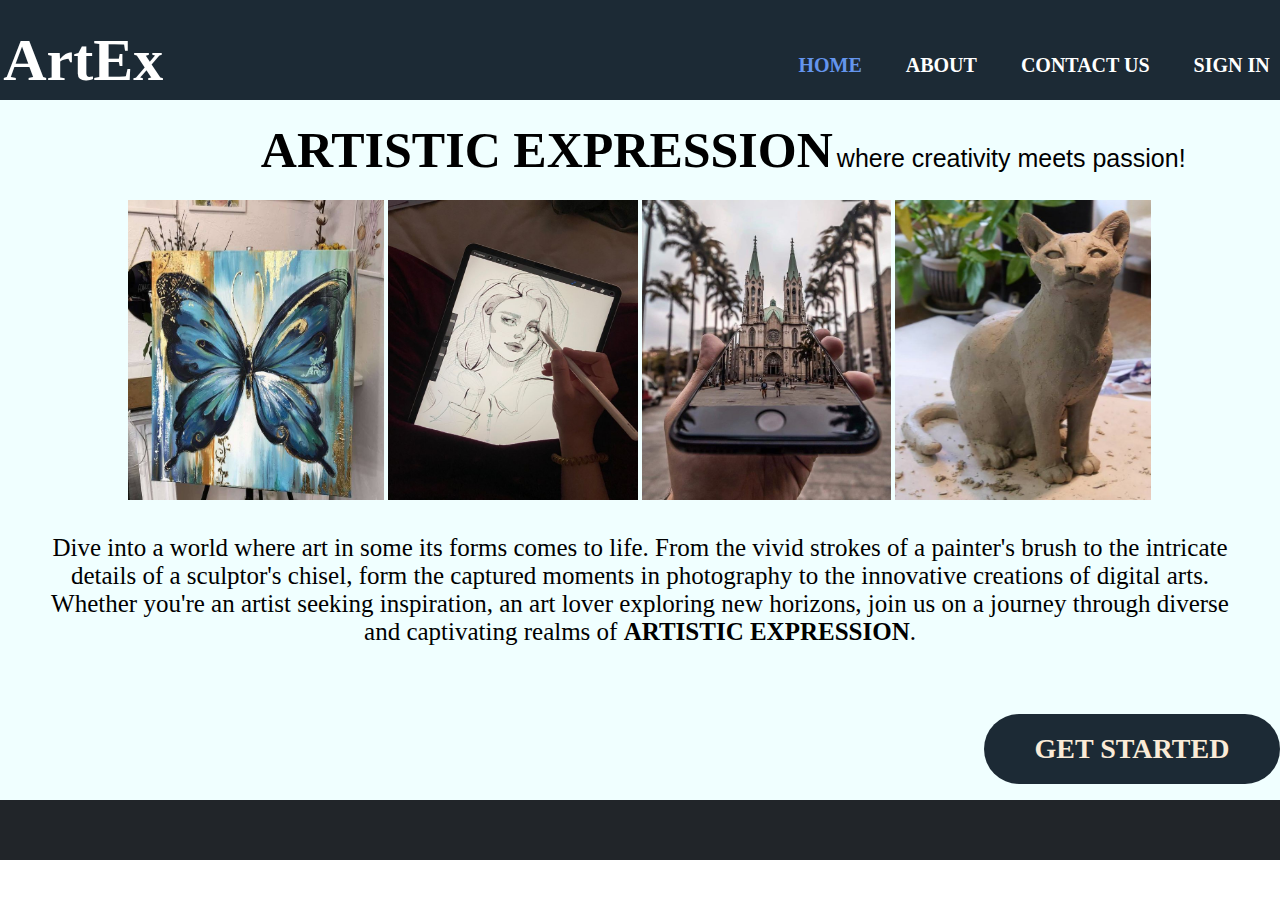
<file: index.html>
<!DOCTYPE html>
<html lang="en">
<head>
    <meta charset="UTF-8">
    <meta name="viewport" content="width=device-width, initial-scale=1.0">
    <title>ArtEx|Discover the Artisan's Playground</title>
    <link rel="stylesheet" href="index.css">
</head>
<body>
    <div class="page" style="margin: 0px;">
        <div class="header"> <!--header-->
            <div class="title"><b>ArtEx</b></div>
            <div class="navigation">               
                <nav>
                   <a href="#" class="home"><b>HOME</b></a>
                   <a href="about.html" class="about"><b>ABOUT</b></a>
                   <a href="contact_us.html" class="contact"><b>CONTACT US</b></a>
                   <a href="Sign_up.html" class="signup"><b>SIGN IN</b></a>                 
              </nav>            
            </div >
        </div><!--end of header-->
        <div class="body">
            <div class="intro">
                <text class="uppercase"><b>artistic expression</b></text>
                <text class="lowercase">where Creativity meets Passion!</text>
            </div>
            <div class="col1"></div>
            <img class="col2" src="painting.jpg" alt="image">
            <img class="col3" src="digital_art.jpg" alt="image">
            <img class="col4" src="photography.jpg" alt="image">
            <img class="col5" src="sculpture.jpg" alt="image">
            <div class="col6"></div>
            <div class="definition">
                Dive into a world where art in some its forms comes to life. From the vivid strokes of a painter's brush to the intricate details of a sculptor's chisel, form the captured moments in photography to the innovative creations of digital arts. Whether you're an artist seeking inspiration, an art lover exploring new horizons, join us on a journey through diverse and captivating realms of <b>ARTISTIC EXPRESSION</b>.
            </div>
            <div class="log-in container">
                <div class="login-link"><a href="getstarted.html" class="getstarted"><b>GET STARTED</b></a></div>
            </div> 
        </div><!--end of body-->
        <div class="footer">
            <!-- <div class="contactus"><a href="#" class="contact">CONTACT US</a></div> -->
        </div>
    </div><!--end of page-->
    
</body>
</html>
</file>
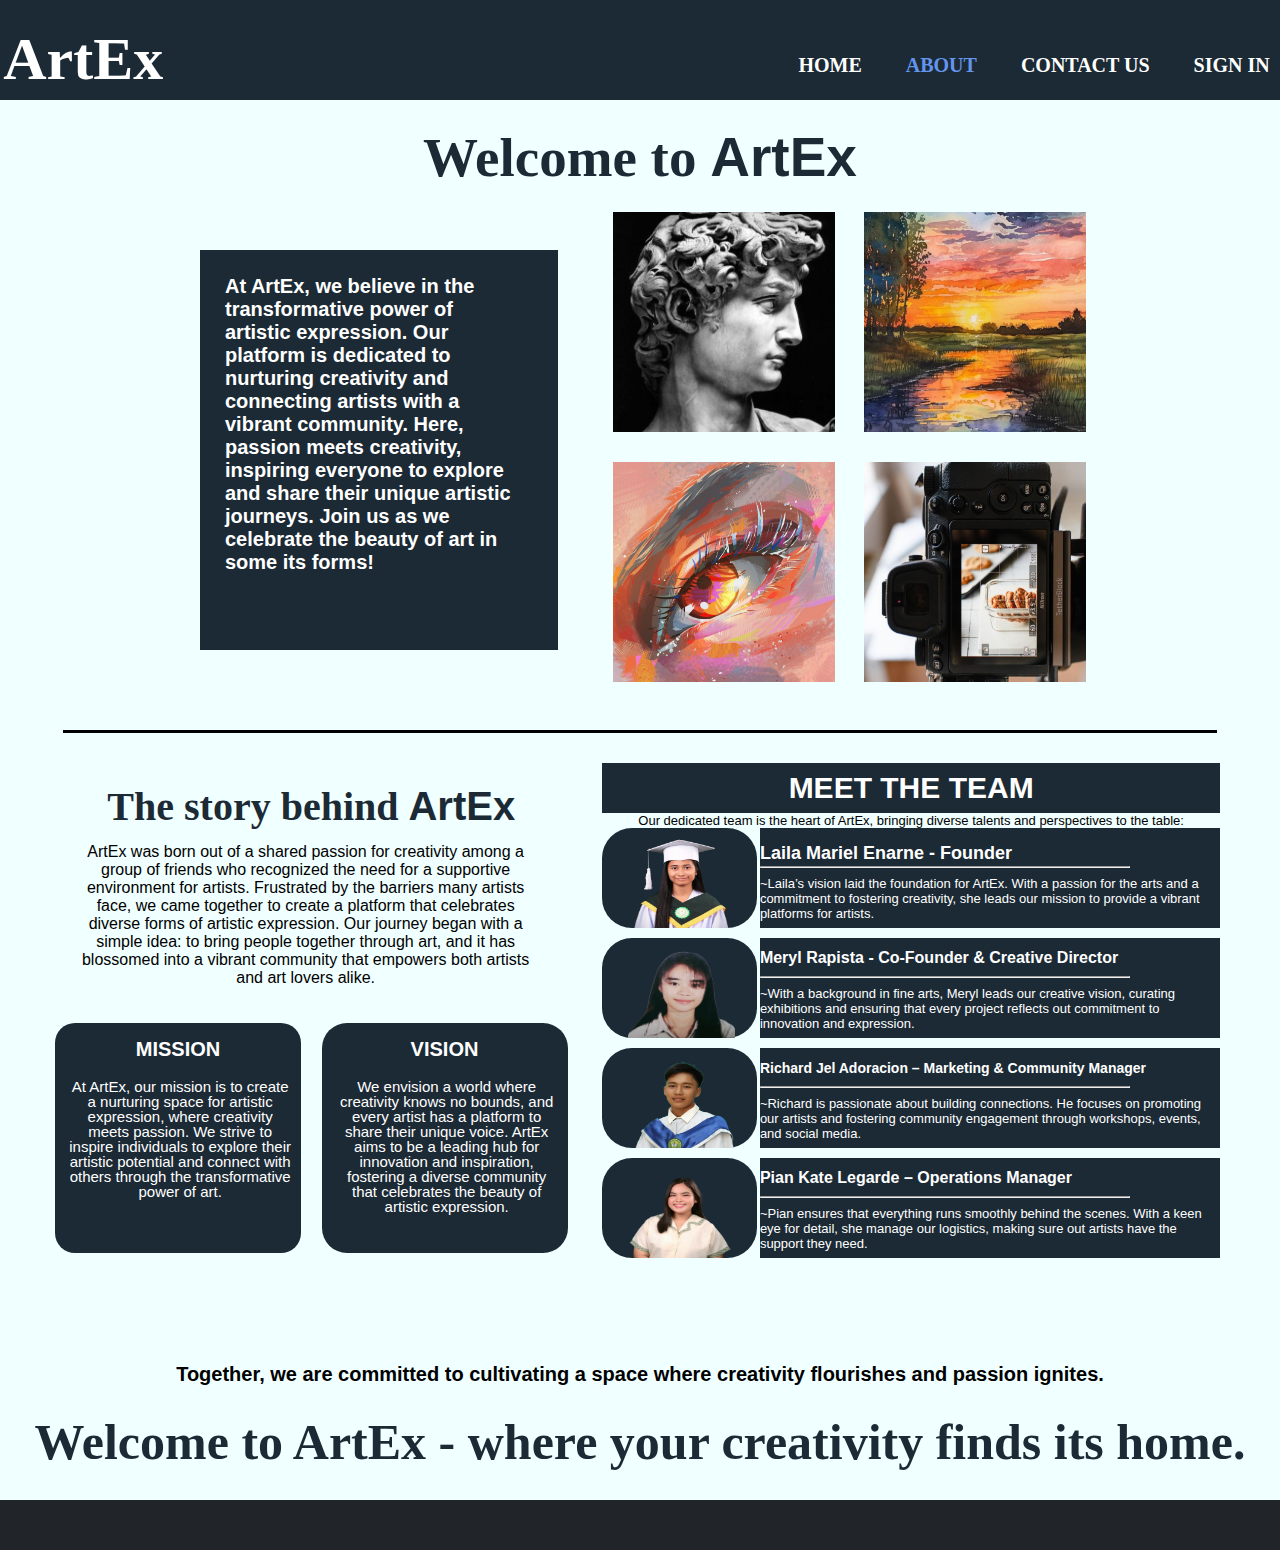
<file: about.html>
<!DOCTYPE html>
<html lang="en">
<head>
    <meta charset="UTF-8">
    <meta name="viewport" content="width=device-width, initial-scale=1.0">
    <title>ArtEx|Uncovering our DNA</title>
    <link rel="stylesheet" href="about.css">
</head>
<body>
    <div class="page">
        <div class="header">
            <div class="title"><b>ArtEx</b></div>
            <div class="navigation">               
                <nav>
                   <a href="index.html" class="home"><b>HOME</b></a>
                   <a href="#" class="about"><b>ABOUT</b></a>
                   <a href="contact_us.html" class="contact"><b>CONTACT US</b></a>
                   <a href="Sign_up.html" class="signup"><b>SIGN IN</b></a>                 
              </nav>           
            </div >
        </div><!--end of header-->
        <div class="body">
            <div class="space">Welcome to <text>ArtEx</text></div>
            <div class="container1">
                <div class="left">
                    <div class="text1">At ArtEx, we believe in the transformative power of artistic expression.
                        Our platform is dedicated to nurturing creativity and connecting artists with a vibrant community.
                        Here, passion meets creativity, inspiring everyone to explore and share their unique artistic journeys.
                        Join us as we celebrate the beauty of art in some its forms!
                    </div>
                </div><!--end of left-->
                <div class="right">
                    <div class="top">
                        <div class="lefty">
                            <img src="5.jpg" alt="image" class="one">
                        </div><!--end of lefty-->
                        <div class="righty">
                            <img src="1.jpg" alt="image" class="two">
                        </div><!--end of righty-->
                    </div><!--end of top-->
                    <div class="bottom">
                        <div class="leftyy">
                            <img src="4.jpg" alt="image" class="three">
                        </div><!--end of leftyy-->
                        <div class="rightyy">
                            <img src="3.jpg" alt="image" class="four">
                        </div><!--end of rightyy-->
                    </div><!--end of bottom-->
                </div><!--end of right-->
            </div><!--end of container1-->
            <hr width="90%" size="3" color="black">
            <div class="container2">
                <div class="leftyyy">
                    <div class="spacee">The story behind <text>ArtEx</text></div>
                    <div class="topp">
                        <div class="story"> ArtEx was born out of a shared passion for creativity among a group of friends
                         who recognized the need for a supportive environment for artists. Frustrated by the barriers 
                         many artists face, we came together to create a platform that celebrates diverse forms of 
                         artistic expression. Our journey began with a simple idea: to bring people together through art,
                        and it has blossomed into a vibrant community that empowers both artists and art lovers alike.
                        </div><!--end of story-->
                    </div><!--end of topp-->
                    <div class="bottomm">
                        <div class="leftyyyy-mis">
                            <div class="mission">mission</div>
                            <br>
                            <div class="ourmission">At ArtEx, our mission is to create a nurturing space for artistic 
                                expression, where creativity meets passion. We strive to inspire individuals to explore
                                 their artistic potential and connect with others through the transformative power of art.
                            </div>
                        </div><!--end of leftyyyy-->
                        <div class="rightyyyy-vis">
                            <div class="vision">vision</div>
                            <br>
                            <div class="ourvision">We envision a world where creativity knows no bounds, and every artist 
                                has a platform to share their unique voice. ArtEx aims to be a leading hub for innovation 
                                and inspiration, fostering a diverse community that celebrates the beauty of artistic 
                                expression.
                            </div>
                        </div><!--end of rightyyyy-vis-->
                    </div><!--end of bottom-->
                </div><!--end of leftyyy-->
                <div class="rightyyy">
                    <div class="space-meet">MEET THE TEAM</div>
                    <div class="space-int">Our dedicated team is the heart of ArtEx, bringing diverse talents and
                         perspectives to the table:
                    </div>
                    <div class="lai">
                        <div class="lai-left">
                            <img src="lai.png" alt="image" class="lai-pic">
                        </div>
                        <div class="lai-right">
                            <div class="lai-top">Laila Mariel Enarne - Founder</div>
                            <hr width="80%" style="float: left;"><br>
                            <div class="lai-bottom">~Laila’s vision laid the foundation for ArtEx. With a passion for 
                                the arts and a commitment to fostering creativity, she leads our mission to provide a 
                                vibrant platforms for artists.
                            </div>
                            
                        </div><!--end of lai-right-->
                    </div><!--end of lai-->
                    <div class="em">
                        <div class="em-left">
                            <img src="em.png" alt="image" class=em-pic>
                        </div>
                        <div class="em-right">
                            <div class="em-top">Meryl Rapista - Co-Founder & Creative Director </div>
                            <hr width="80%" style="float: left;"><br>
                            <div class="em-bottom">~With a background in fine arts, Meryl leads our creative vision,
                                 curating exhibitions and ensuring that every project reflects out commitment to
                                  innovation and expression.
                            </div>
                            
                        </div><!--end of em-right-->
                    </div><!--end of em-->
                    <div class="chard">
                        <div class="chard-left">
                            <img src="chard.png" alt="image" class="chard-pic">  
                        </div>
                        <div class="chard-right">
                            <div class="chard-top">Richard Jel Adoracion – Marketing & Community Manager  </div>
                            <hr width="80%" style="float: left;"><br>
                            <div class="chard-bottom">~Richard is passionate about building connections. He focuses
                                 on promoting our artists and fostering community engagement through workshops, events,
                                  and social media.                            
                                </div>
                                
                        </div><!--end of chard-right-->
                    </div><!--end of chard-->
                    <div class="pyan">
                        <div class="pyan-left">
                            <img src="pyan.png" alt="image" class="pyan-pic">  
                        </div>
                        <div class="pyan-right">
                            <div class="pyan-top">Pian Kate Legarde – Operations Manager </div>
                            <hr width="80%" style="float: left;"><br>
                            <div class="pyan-bottom">
                                ~Pian ensures that everything runs smoothly behind the scenes. With a keen eye for detail,
                                 she manage our logistics, making sure out artists have the support they need.
                            </div>
                            
                        </div><!--end of pyan-right-->
                    </div><!--emd of pyan-->
                </div><!--end of rightyyy-->
            </div><!--container2-->
            <div class="outro">Together, we are committed to cultivating a space where creativity flourishes and passion
                 ignites.
            </div>
            <div class="outro2">Welcome to ArtEx - where your creativity finds its home.</div>
        </div><!--end of body-->
        <div class="footer"></div><!--end of footer-->
    </div><!--end of page-->
</body>
</html>
</file>
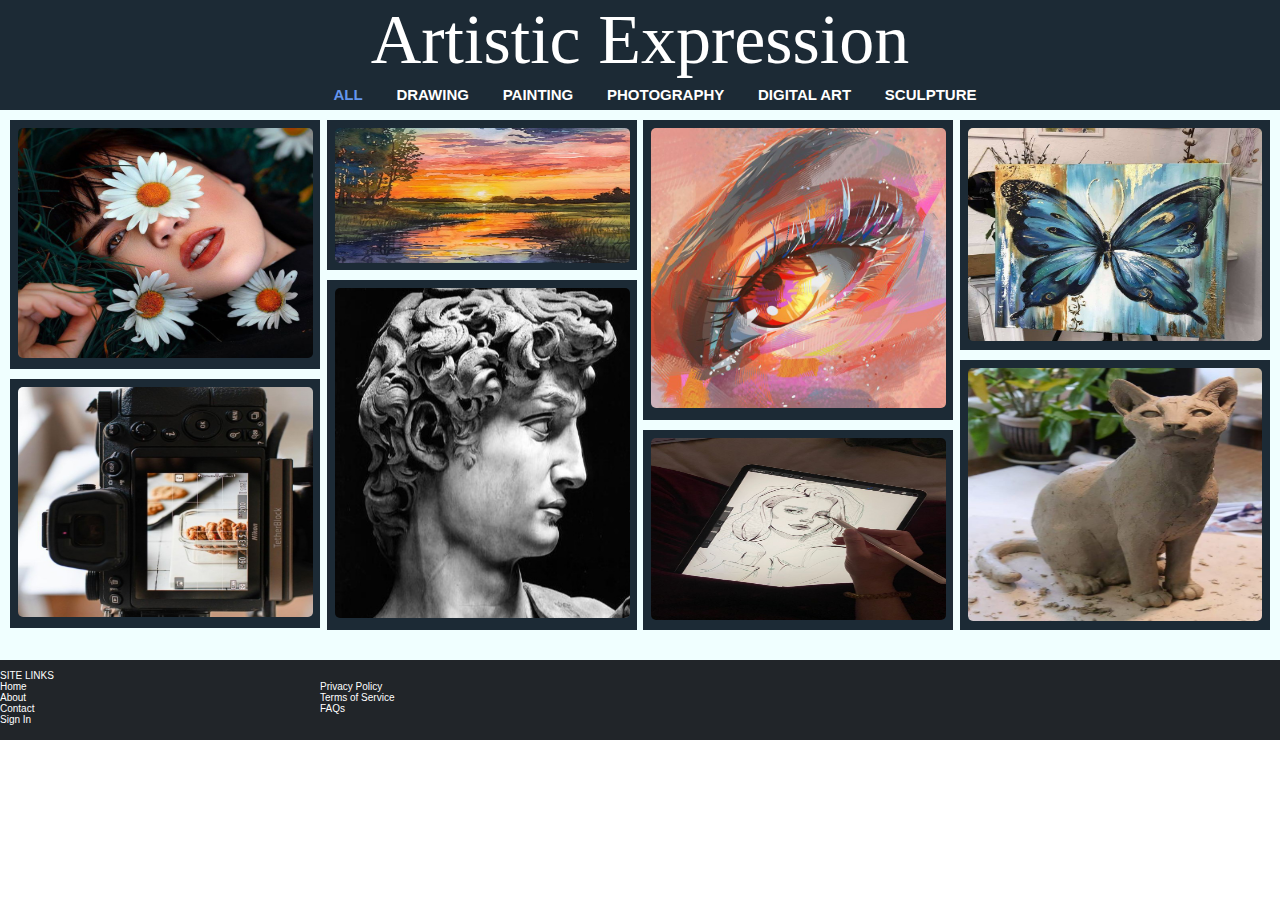
<file: getstarted.html>
<!DOCTYPE html>
<html lang="en">
<head>
    <meta charset="UTF-8">
    <meta name="viewport" content="width=device-width, initial-scale=1.0">
    <title>ArtEx|Explore, Create, Inspire, and Unleash your creativity</title>
    <link rel="stylesheet" href="getstarted.css">
</head>
<body>
    <div class="header">Artistic Expression
        <!-- <a href="index.html"><button class="home">HOME</button></a>
        <a href="Sign_up.html"><button class="signin">SIGN IN</button></a> -->

    </div>
    <!-- <div class="header2">Art Forms</div> -->
    <div class="nav">
        <a href="#" class="all">ALL</a>
        <a href="#" class="draw">DRAWING</a>
        <a href="#" class="paint">PAINTING</a>
        <a href="#" class="photo">PHOTOGRAPHY</a>
        <a href="#" class="digi">DIGITAL ART</a>
        <a href="#" class="sculp">SCULPTURE</a>
    </div><!--nav-->
    <div class="body">
        <div class="containerleft">
            <div class="left-left">
                <div class="ll-top">
                    <img src="2.jpg" alt="image" class="a">
                </div>
                <div class="ll-bottom">
                    <img src="3.jpg" alt="image" class="b">
                </div>
            </div><!--left-left-->
            <div class="left-right">
                <div class="lr-top">
                    <img src="1.jpg" alt="image" class="c">
                </div>
                <div class="lr-bottom">
                    <img src="5.jpg" alt="image" class="d">
                </div>
            </div><!--left-right-->
        </div><!--container left-->
        <div class="containerright">
            <div class="right-left">
                <div class="rl-top">
                    <img src="4.jpg" alt="image" class="e">
                </div>
                <div class="rl-bottom">
                    <img src="digital_art.jpg" alt="image" class="f">
                </div>
            </div><!--right-left-->
            <div class="right-right">
                <div class="rr-top">
                    <img src="painting.jpg" alt="image" class="h">
                </div>
                <div class="rr-bottom">
                    <img src="sculpture.jpg" alt="image" class="i">
                </div>
            </div><!--right-right-->
        </div><!--container right-->
    </div><!--body-->
    <div class="footer">
        <div class="foot-left">
            <div class="fl-left">
                SITE LINKS <br> 
                <a href="index.html" style="text-decoration: none; color: white;">Home</a> <br>
                <a href="about.html" style="text-decoration: none; color: white;">About</a> <br>
                <a href="contact_us.html" style="text-decoration: none; color: white;">Contact</a> <br>
                <a href="Sign_up.html" style="text-decoration: none; color: white;">Sign In</a>
            </div>
            <div class="fl-right">
                <br>
                Privacy Policy <br>
                Terms of Service <br>
                FAQs
            </div>
        </div>
        <!-- <div class="foot-right">
            <div class="fr-left">
                Terms and Service
            </div>
            <div class="fr-right">
               FAQs
            </div>
        </div> -->
    </div><!--footer-->
</body>
</html>
</file>
<file: index.css>
body{
    margin: 0px;
}
.page{
    width:100%;
    margin: 0%;
}

.header{
    width: 100%;
    height: 100px;
    background-color: rgb(28, 42, 53);
    margin: 0px;
}

.title{
    width: 13%;
    color: white;
    font-size: 60px;
    float: left;
    line-height: 120px;
    text-align: center;
    font-style: arial;
}

.navigation{
    width: 47%;
    height: 60px;
    /* background-color: pink; */
    float: right;
    text-decoration: none;
    line-height: 130px;
}

.home{
    text-decoration: none;
    color: cornflowerblue;
    font-size: 20px;
    padding-right: 40px;
    padding-left: 120px;
}

.about{
    text-decoration: none;
    color: white;
    font-size: 20px;  
    padding-right: 40px;
}

.contact{
    text-decoration: none;
    color: white;
    font-size: 20px;
    padding-right: 40px;
}

.signup{
    text-decoration: none;
    color: white;
    font-size: 20px;
    line-height: 100px;
}

.body{
    width: 100%;
    height: 700px;
    background-color: azure;
}

.intro{
    width: 100%;
    height: 100px; 
    color: black;
    text-align: center;  
    line-height: 100px;
    
}
.uppercase{
    font-family: freestyle script;
    text-transform: uppercase;
    font-size: 50px;
    
}

.lowercase{
    font-family: Arial, Helvetica, sans-serif;
    text-transform: lowercase;
    font-size: 25px;
}

.col1{
    height: 300px;
    width: 10%;
    float: right;
}

.col2{
    height: 300px;
    width: 20%;
}

.col3{
    height: 300px;
    width: 19.5%;
}

.col4{
    height: 300px;
    width: 19.5%;
}

.col5{
    height: 300px;
    width: 20%;
}

.col6{
    height: 300px;
    width: 10%;
    float: left;
}

.definition{
    height: 180px;
    /* width: 100%; */
    text-align: center;
    color:black;
    padding-left: 50px;
    padding-right: 50px;
    padding-top: 30px;
    font-size: 25px;
    font-family: tahoma;
}

.login-container{
    margin-right: 15px;
}

.login-link{
    height: 50px;
    width: 20%;
    float: right;
    /* display: block; */
    padding: 10px 20px;
    border: 0px;
    border-radius: 35px;
    background-color: rgb(28, 42, 53);
    text-align: center;
    line-height: 50px;
    /* color: antiquewhite;
    text-decoration: none;
    font-size: 40px; */
    /* transition: background-color 0.3s, border-color 0.3s; */
}

.getstarted{
    color: antiquewhite;
    text-decoration: none;
    font-size: 28px;   
}

.footer{
    height: 60px;
    background-color: rgb(33, 37, 41);
}

/* .contact{
    color: white;
    text-decoration: none;
} */

@media screen and (max-width: 800px) {
    .page{
        width: 100%;
    }

    .header{
        width: 100%;
        height: 70px;
        background-color: rgb(28, 42, 53);
        margin: 0px;
    }
    

    .title{
        width: 10%;
        color: white;
        font-size: 35px;
        float: left;
        line-height: 50px;
        text-align: center;
        /* font-family: 'Segoe UI', Tahoma, Geneva, Verdana, sans-serif; */
        padding-left: 12px;
    }
    
    .navigation{
        width: 60%;
        height: 60px;
        /* background-color: pink; */
        float: right;
        text-decoration: none;
        line-height: 100px;
        /* font-family: tahoma; */
    }
    
    .home{
        text-decoration: none;
        color: cornflowerblue;
        font-size: 12px;
        padding-right: 15px;
        padding-left: 0px;
    }
    
    .about{
        text-decoration: none;
        color: white;
        font-size: 12px;  
        padding-right: 15px;
    }
    
    .contact{
        text-decoration: none;
        color: white;
        font-size: 12px;
        padding-right: 15px;
    }
    
    .signup{
        text-decoration: none;
        color: white;
        font-size: 12px;
        line-height: 100px;
    }

    .body{
        width: 100%;
        height: 400px;
        background-color: azure;
    }
    
    .intro{
        width: 100%;
        height: 70px; 
        color: black;
        text-align: center;  
        line-height: 60px;
        /* background-color: #cde5f3; */
        
    }
    .uppercase{
        font-family: freestyle script;
        text-transform: uppercase;
        font-size: 25px;
        
    }
    
    .lowercase{
        font-family: tahoma;
        text-transform: lowercase;
        font-size: 15px;
    }

    .col1{
        height: 10px;
        width: 8%;
        float: right;
    }
    
    .col2{
        height: 100px;
        width: 20%;
    }
    
    .col3{
        height: 100px;
        width: 20%;
    }

    .col4{
        height: 100px;
        width: 20%;
    }
    
    .col5{
        height: 100px;
        width: 20%;
    }
    
    .col6{
        height: 100px;
        width: 8%;
        float: left;
    }

    .definition{
        height: 155px;
        text-align: center;
        color:black;
        padding-left: 50px;
        padding-right: 50px;
        padding-top: 10px;
        font-size: 15px;
        font-family: Verdana, Geneva, Tahoma, sans-serif;
    }

    .login-container{
        margin-right: 50px;
    }
    
    .login-link{
        height: 20px;
        width: 25%;
        float: right;
        /* display: block; */
        padding: 10px 20px;
        border: 0px;
        border-radius: 35px;
        background-color: rgb(28, 42, 53);
        text-align: center;
        line-height: 20px;
        /* color: antiquewhite;
        text-decoration: none;
        font-size: 40px; */
        /* transition: background-color 0.3s, border-color 0.3s; */
    }
    
    .getstarted{
        color: white;
        text-decoration: none;
        font-size: 17px;
        font-family: tahoma;
        font-weight: bold;
    }

    .footer{
        height: 40px;
        background-color: rgb(33, 37, 41);
    }
    
    
    
}
</file>
<file: about.css>
body{
    margin: 0px;
}

.page{
    width: 100%;
}

.header{
    width: 100%;
    height: 100px;
    background-color: rgb(28, 42, 53);
    margin: 0px;
}

.title{
    width: 13%;
    color: white;
    font-size: 60px;
    float: left;
    /* line-height: 80px; */
    text-align: center;
    font-style: arial;
    padding-top: 25px;
}

.navigation{
    width: 47%;
    height: 60px;
    float: right;
    text-decoration: none;
    line-height: 130px;
}

.home{
    text-decoration: none;
    color: white;
    font-size: 20px;
    padding-right: 40px;
    padding-left: 120px;
}

.about{
    text-decoration: none;
    color: cornflowerblue;
    font-size: 20px;  
    padding-right: 40px;
}

.contact{
    text-decoration: none;
    color: white;
    font-size: 20px;
    padding-right: 40px;
}

.signup{
    text-decoration: none;
    color: white;
    font-size: 20px;
    line-height: 100px;
}

.body{
    height: 1400px;
    background-color: azure;
}
.space{
    height: 100px;
    background-color: azure;
    color: rgb(28, 42, 53);
    text-align: center;
    font-family: freestyle script;
    font-weight: bold;
    font-size: 55px;
    text-align: center;
    line-height: 115px;
}

text{
    font-family: Verdana, Geneva, Tahoma, sans-serif;
    font-weight: bold;
}

.container1{
    width: 70%;
    height: 500px;
    background-color: azure;
    margin-left: 200px;
    margin-bottom: 30px;
}

.left{
    width: 40%;
    height: 400px;
    background-color: rgb(28, 42, 53);
    float: left;
    margin-top: 50px;
}

.text1{
    width: 80%;
    height: 400px;
    padding-top: 25px;
    padding-left: 25px;
    font-family: Verdana, Geneva, Tahoma, sans-serif;
    font-weight: bold;
    color: white;
    font-size: 20px;
}
.right{
    width: 55%;
    height: 500px;
    float: right;
    background-color: azure;
}

.top{
    width: 100%;
    height: 250px;
    background-color: azure;
}

.lefty, .leftyy{
    width: 50%;
    height: 250px;
    background-color: azure;
    float: left;
}

.one, .three{
    width: 90%;
    height: 220px;
    margin-left: 10px;
    float: left;
    margin-top: 12px;
}

.two, .four{
    width: 90%;
    height: 220px;
    margin-right: 10px;
    float: right;
    margin-top: 12px;
}

.righty, .rightyy{
    width: 50%;
    height: 250px;
    background-color: azure;
    float: right;
}

.bottom{
    width: 100%;
    height: 250px;
    background-color: azure;
}

.container2{
    height: 600px;
    width: 91%;
    background-color: azure;
    margin-top: 30px;
    margin-left: 55px;
}

.leftyyy{
    width: 44%;
    height: 480px;
    background-color: azure;
    float: left;
    margin-top: 20px;
}

.spacee{
    width: 100%;
    height: 60px;
    background-color: azure;
    font-family: freestyle script;
    text-align: center;
    font-size: 40px;
    font-weight: bold;
    color: rgb(28, 42, 53);
}

.topp{
    width: 100%;
    height: 180px;
    background-color: azure;
}

.story{
    width: 90%;
    font-family: Verdana, Geneva, Tahoma, sans-serif;
    text-align: center;
    padding-left: 20px;
}

.bottomm{
    width: 100%;
    height: 250px;
    background-color: azure;
}

.leftyyyy-mis{
    height: 230px;
    width: 48%;
    float: left;
    background-color: rgb(28, 42, 53);
    border-radius: 20px;
}

.rightyyyy-vis{
    height: 230px;
    width: 48%;
    float: right;
    background-color: rgb(28, 42, 53);
    border-radius: 25px;
}

.mission, .vision{
    font-family: Verdana, Geneva, Tahoma, sans-serif;
    text-transform: uppercase;
    text-align: center;
    font-weight: bold;
    font-size: 20px;
    padding-top: 15px;
    color: white;
}

.ourmission, .ourvision{
    width: 92%;
    font-family: Verdana, Geneva, Tahoma, sans-serif;
    font-size: 15px;
    line-height: 15px;
    text-align: center;
    padding-left: 12px;
    color: white;
}

.rightyyy{
    width: 53%;
    height: 550px;
    background-color: azure;
    float: right;
}

.space-meet{
    height: 50px;
    width: 100%;
    background-color: rgb(28, 42, 53);
    text-align: center;
    font-family: Verdana, Geneva, Tahoma, sans-serif;
    color: white;
    font-size: 30px;
    font-weight: bold;
    line-height: 50px;
}

.space-int{
    text-align: center;
    font-family: Verdana, Geneva, Tahoma, sans-serif;
    color: black;
    font-size: 13px;
}

.lai{
    height: 100px;
    width: 100%;
    background-color: azure;
}

.lai-left{
    width: 25%;
    height: 100px;
    background-color: rgb(28, 42, 53);
    float: left;
    border-radius: 30px;
    margin-bottom: 10px;
}

.lai-pic{
    width: 70%;
    height: 90px;
    padding-left: 25px;
    padding-top: 10px;
}


.lai-right{
    width: 74.5%;
    height: 100px;
    background-color: rgb(28, 42, 53);
    float: right;
    color: white;
    margin-bottom: 10px;

}

.lai-top{
    width: 100%;
    height: 30px;
    background-color: rgb(28, 42, 53);
    font-family: Verdana, Geneva, Tahoma, sans-serif;
    line-height: 50px;
    font-weight: bold;
    font-size: 18px;
}

.lai-bottom{
    font-family: Verdana, Geneva, Tahoma, sans-serif;
    font-size: 13px;
}

.em{
    height: 100px;
    width: 100%;
    background-color: azure;
}

.em-left{
    width: 25%;
    height: 100px;
    background-color: rgb(28, 42, 53);
    float: left;
    border-radius: 30px;
    margin-bottom: 10px;
}

.em-pic{
    width: 70%;
    height: 90px;
    padding-left: 25px;
    padding-top: 10px;
}

.em-right{
    width: 74.5%;
    height: 100px;
    background-color: rgb(28, 42, 53);
    float: right;
    color: white;
    margin-bottom: 10px;
}

.em-top{
    width: 100%;
    height: 30px;
    background-color: rgb(28, 42, 53);
    font-family: Verdana, Geneva, Tahoma, sans-serif;
    line-height: 40px;
    font-weight: bold;
    font-size: 16px;
}

.em-bottom{
    font-family: Verdana, Geneva, Tahoma, sans-serif;
    font-size: 13px;
}

.chard{
    height: 100px;
    width: 100%;
    background-color: azure;
}

.chard-left{
    width: 25%;
    height: 100px;
    background-color: rgb(28, 42, 53);
    float: left;
    border-radius: 30px;
    margin-bottom: 10px;
}

.chard-pic{
    width: 70%;
    height: 90px;
    padding-left: 25px;
    padding-top: 10px;
}

.chard-right{
    width: 74.5%;
    height: 100px;
    background-color: rgb(28, 42, 53);
    float: right;
    color: white;
    margin-bottom: 10px;
}

.chard-top{
    width: 100%;
    height: 30px;
    background-color: rgb(28, 42, 53);
    font-family: Verdana, Geneva, Tahoma, sans-serif;
    line-height: 40px;
    font-weight: bold;
    font-size: 14px;
}

.chard-bottom{
    font-family: Verdana, Geneva, Tahoma, sans-serif;
    font-size: 13px;
}

.pyan{
    height: 100px;
    width: 100%;
    background-color: azure;
}

.pyan-left{
    width: 25%;
    height: 100px;
    background-color: rgb(28, 42, 53);
    float: left;
    border-radius: 30px;
    margin-bottom: 10px;
}

.pyan-pic{
    width: 70%;
    height: 90px;
    padding-left: 25px;
    padding-top: 10px;
}

.pyan-right{
    width: 74.5%;
    height: 100px;
    background-color: rgb(28, 42, 53);
    float: right;
    color: white;
    margin-bottom: 10px;
}

.pyan-top{
    width: 100%;
    height: 30px;
    background-color: rgb(28, 42, 53);
    font-family: Verdana, Geneva, Tahoma, sans-serif;
    line-height: 40px;
    font-weight: bold;
    font-size: 16px;
}

.pyan-bottom{
    font-family: Verdana, Geneva, Tahoma, sans-serif;
    font-size: 13px;
}

.outro{
    height: 50px;
    width: 100%;
    font-family:Verdana, Geneva, Tahoma, sans-serif;
    text-align: center;
    font-size: 20px;
    font-weight: bold;
    color: black;
}

.outro2{
    font-family: freestyle script;
    text-align: center;
    font-size: 50px;
    font-weight: bold;
    color: rgb(28, 42, 53);
}

.footer{
    height: 50px;
    background-color: rgb(33, 37, 41);
}

@media screen and (max-width: 800px) {
    .page{
        width: 100%;
    }

    .header{
        width: 100%;
        height: 70px;
        background-color: rgb(28, 42, 53);
        margin: 0px;
    }
    

    .title{
        width: 10%;
        color: white;
        font-size: 35px;
        float: left;
        padding-top: 30px;
        text-align: center;
        /* font-family: 'Segoe UI', Tahoma, Geneva, Verdana, sans-serif; */
        padding-left: 12px;
    }
    
    .navigation{
        width: 60%;
        height: 60px;
        /* background-color: pink; */
        float: right;
        text-decoration: none;
        line-height: 100px;
        /* font-family: tahoma; */
    }
    
    .home{
        text-decoration: none;
        color: white;
        font-size: 12px;
        padding-right: 15px;
        padding-left: 0px;
    }
    
    .about{
        text-decoration: none;
        color: cornflowerblue;
        font-size: 12px;  
        padding-right: 15px;
    }
    
    .contact{
        text-decoration: none;
        color: white;
        font-size: 12px;
        padding-right: 15px;
    }
    
    .signup{
        text-decoration: none;
        color: white;
        font-size: 12px;
        line-height: 100px;
    }

    .body{
        height: 1750px;
        background-color: azure;
    }
    .space{
        height: 50px;
        background-color: azure;
        color: rgb(28, 42, 53);
        text-align: center;
        font-family: freestyle script;
        font-weight: bold;
        font-size: 30px;
        text-align: center;
        line-height: 55px;
    }

    text{
        font-family: Verdana, Geneva, Tahoma, sans-serif;
        font-weight: bold;
    }

    .container1{
        width: 70%;
        height: 300px;
        background-color: azure;
        margin-left: 5px;
        margin-bottom: 30px;
    }

    .left{
        width: 140%;
        height: 165px;
        background-color: rgb(28, 42, 53);
        /* float: left; */
        margin-top: 13px;
    }
    
    .text1{
        width: 88%;
        height: 160px;
        padding-top: 25px;
        padding-left: 25px;
        font-family: Verdana, Geneva, Tahoma, sans-serif;
        font-weight: bold;
        color: white;
        font-size: 13px;
    }
    .right{
        width: 100%;
        height: 300px;
        /* float: right; */
        background-color: azure;
    }

    .top{
        width: 100%;
        height: 150px;
        background-color: azure;
        margin-left: 70px;
    }
    
    .lefty, .leftyy{
        width: 50%;
        height: 150px;
        background-color: azure;
        float: left;
    }
    
    .one, .three{
        width: 90%;
        height: 120px;
        margin-left: 10px;
        float: left;
        margin-top: 12px;
    }
    
    .two, .four{
        width: 90%;
        height: 120px;
        margin-right: 10px;
        float: right;
        margin-top: 12px;
    }
    
    .righty, .rightyy{
        width: 50%;
        height: 150px;
        background-color: azure;
        float: right;
    }
    
    .bottom{
        width: 100%;
        height: 150px;
        background-color: azure;
        margin-left: 70px;
    }
    
    .container2{
        height: 600px;
        width: 91%;
        background-color: azure;
        margin-top: 10px;
        margin-left: 6px;
    }

    .leftyyy{
        width: 95%;
        height: 600px;
        background-color: azure;
        /* float: left; */
        margin-top: 20px;
    }
    
    .spacee{
        width: 100%;
        height: 20px;
        background-color: azure;
        font-family: freestyle script;
        text-align: center;
        font-size: 30px;
        font-weight: bold;
        color: rgb(28, 42, 53);
    }
    
    .topp{
        width: 100%;
        height: 260px;
        background-color: azure;
    }
    
    .story{
        width: 100%;
        font-family: Verdana, Geneva, Tahoma, sans-serif;
        text-align: center;
        padding-left: 20px;
        padding-top: 20px;
    }
    
    .bottomm{
        width: 112%;
        height: 250px;
        background-color: azure;
    }
    
    .leftyyyy-mis{
        height: 250px;
        width: 48%;
        float: left;
        background-color: rgb(28, 42, 53);
        border-radius: 20px;
        
    }
    
    .rightyyyy-vis{
        height: 250px;
        width: 48%;
        float: right;
        background-color: rgb(28, 42, 53);
        border-radius: 25px;
    }
    
    .mission, .vision{
        font-family: Verdana, Geneva, Tahoma, sans-serif;
        text-transform: uppercase;
        text-align: center;
        font-weight: bold;
        font-size: 18px;
        padding-top: 15px;
        color: white;
    }
    
    .ourmission, .ourvision{
        width: 92%;
        font-family: Verdana, Geneva, Tahoma, sans-serif;
        font-size: 15px;
        line-height: 15px;
        text-align: center;
        padding-left: 12px;
        color: white;
    }
    
    .rightyyy{
        width: 95%;
        height: 520px;
        background-color: azure;
        /* float: right; */
    }

    .space-meet{
        height: 30px;
        width: 100%;
        background-color: rgb(28, 42, 53);
        text-align: center;
        font-family: Verdana, Geneva, Tahoma, sans-serif;
        color: white;
        font-size: 20px;
        font-weight: bold;
        line-height: 30px;
    }
    
    .space-int{
        text-align: center;
        font-family: Verdana, Geneva, Tahoma, sans-serif;
        color: black;
        font-size: 11px;
    }

    .lai{
        height: 100px;
        width: 100%;
        background-color: azure;
    }
    
    .lai-left{
        width: 25%;
        height: 100px;
        background-color: rgb(28, 42, 53);
        float: left;
        border-radius: 30px;
        margin-bottom: 10px;
    }
    
    .lai-pic{
        width: 70%;
        height: 90px;
        padding-left: 15px;
        padding-top: 5px;
    }
    
    
    .lai-right{
        width: 74.5%;
        height: 100px;
        background-color: rgb(28, 42, 53);
        float: right;
        color: white;
        margin-bottom: 10px;
    
    }
    
    .lai-top{
        width: 100%;
        height: 30px;
        background-color: rgb(28, 42, 53);
        font-family: Verdana, Geneva, Tahoma, sans-serif;
        line-height: 50px;
        font-weight: bold;
        font-size: 15px;
    }
    
    .lai-bottom{
        font-family: Verdana, Geneva, Tahoma, sans-serif;
        font-size: 10px;
    }

    .em{
        height: 100px;
        width: 100%;
        background-color: azure;
    }
    
    .em-left{
        width: 25%;
        height: 100px;
        background-color: rgb(28, 42, 53);
        float: left;
        border-radius: 30px;
        margin-bottom: 10px;
    }
    
    .em-pic{
        width: 70%;
        height: 90px;
        padding-left: 15px;
        padding-top: 5px;
    }
    
    .em-right{
        width: 74.5%;
        height: 100px;
        background-color: rgb(28, 42, 53);
        float: right;
        color: white;
        margin-bottom: 10px;
    }
    
    .em-top{
        width: 100%;
        height: 30px;
        background-color: rgb(28, 42, 53);
        font-family: Verdana, Geneva, Tahoma, sans-serif;
        line-height: 40px;
        font-weight: bold;
        font-size: 11.5px;
    }
    
    .em-bottom{
        font-family: Verdana, Geneva, Tahoma, sans-serif;
        font-size: 10px;
    }

    .chard{
        height: 100px;
        width: 100%;
        background-color: azure;
    }
    
    .chard-left{
        width: 25%;
        height: 100px;
        background-color: rgb(28, 42, 53);
        float: left;
        border-radius: 30px;
        margin-bottom: 10px;
    }
    
    .chard-pic{
        width: 70%;
        height: 90px;
        padding-left: 15px;
        padding-top: 5px;
    }
    
    .chard-right{
        width: 74.5%;
        height: 100px;
        background-color: rgb(28, 42, 53);
        float: right;
        color: white;
        margin-bottom: 10px;
    }
    
    .chard-top{
        width: 100%;
        height: 30px;
        background-color: rgb(28, 42, 53);
        font-family: Verdana, Geneva, Tahoma, sans-serif;
        line-height: 40px;
        font-weight: bold;
        font-size: 9.5px;
    }
    
    .chard-bottom{
        font-family: Verdana, Geneva, Tahoma, sans-serif;
        font-size: 10px;
    }

    .pyan{
        height: 100px;
        width: 100%;
        background-color: azure;
    }
    
    .pyan-left{
        width: 25%;
        height: 100px;
        background-color: rgb(28, 42, 53);
        float: left;
        border-radius: 30px;
        margin-bottom: 10px;
    }
    
    .pyan-pic{
        width: 70%;
        height: 90px;
        padding-left: 15px;
        padding-top: 5px;
    }
    
    .pyan-right{
        width: 74.5%;
        height: 100px;
        background-color: rgb(28, 42, 53);
        float: right;
        color: white;
        margin-bottom: 10px;
    }
    
    .pyan-top{
        width: 100%;
        height: 30px;
        background-color: rgb(28, 42, 53);
        font-family: Verdana, Geneva, Tahoma, sans-serif;
        line-height: 40px;
        font-weight: bold;
        font-size: 13px;
    }
    
    .pyan-bottom{
        font-family: Verdana, Geneva, Tahoma, sans-serif;
        font-size: 10px;
    }

    .outro{
        height: 50px;
        width: 100%;
        font-family:Verdana, Geneva, Tahoma, sans-serif;
        text-align: center;
        font-size: 12px;
        font-weight: bold;
        color: black;
        padding-top: 30px;
    }
    
    .outro2{
        font-family: freestyle script;
        text-align: center;
        font-size: 27px;
        font-weight: bold;
        color: rgb(28, 42, 53);
        line-height: 80px;
    }
    
    .footer{
        height: 50px;
        background-color: rgb(33, 37, 41);
    }
}
</file>
<file: getstarted.css>
body{
    margin: 0px;
}
.header{
    width: 100%;
    height: 80px;
    background-color: rgb(28, 42, 53);
    font-size: 70px;
    /* font-weight: bold; */
    color: white;
    text-align: center;
    font-family: freestyle script;
}

/* .home{
    height: 30px;
    width: 6%;
    float: left;
    text-decoration: none;
    font-size: 20px;
    margin: 10px;
    background-color: cornflowerblue;
    font-weight: bold;
    border-radius: 10px;
    border-color: white;
}
.signin{
    height: 30px;
    width: 8%;
    float: right;
    text-decoration: none;
    font-size: 20px;
    margin: 10px;
    background-color: cornflowerblue;
    font-weight: bold;
    border-radius: 10px;
    border-color: white;
} */
.nav{
    width: 100%;
    height: 30px;
    background-color: rgb(28, 42, 53);
    text-align: center;
    line-height: 30px;
    font-size: 15px;
    font-weight: bold;
}
.all{
    text-decoration: none;
    font-family: Verdana, Geneva, Tahoma, sans-serif;
    margin-left: 30px;
    color: cornflowerblue;
}

.draw{
    text-decoration: none;
    font-family: Verdana, Geneva, Tahoma, sans-serif;
    margin-left: 30px;
    color: white;
}
.paint{
    text-decoration: none;
    font-family: Verdana, Geneva, Tahoma, sans-serif;
    margin-left: 30px;
    color: white;
}
.photo{
    text-decoration: none;
    font-family: Verdana, Geneva, Tahoma, sans-serif;
    margin-left: 30px;
    color: white;
}
.digi{
    text-decoration: none;
    font-family: Verdana, Geneva, Tahoma, sans-serif;
    margin-left: 30px;
    color: white;
}
.sculp{
    text-decoration: none;
    font-family: Verdana, Geneva, Tahoma, sans-serif;
    margin-left: 30px;
    color: white;
}
.body{
    width: 100%;
    height: 550px;
    background-color: azure;
}
.containerleft{
    width: 49%;
    height: 510px;
    float: left;
    background-color: azure;
    margin-left: 10px;
    margin-top: 10px;
}
.left-left, .right-left{
    width: 49.5%;
    height: 510px;
    background-color: azure;
    float: left;
}
.left-right, .right-right{
    width: 49.5%;
    height: 510px;
    background-color: azure;
    float: right;
}
.ll-top{
    width: 100%;
    height: 249px;
    background-color: rgb(28, 42, 53);
    margin-bottom: 10px;
    position: relative;
}
.a{
    height: 230px;
    width: 95%;
    margin: 8px;
    border-radius: 5px;
}
.ll-bottom{
    width: 100%;
    height: 249px;
    background-color: rgb(28, 42, 53);
}
.b{
    height: 230px;
    width: 95%;
    margin: 8px;
    border-radius: 5px;
}
.lr-top{
    width: 100%;
    height: 150px;
    background-color: rgb(28, 42, 53);
    margin-bottom: 10px;
}
.c{
    height: 135px;
    width: 95%;
    margin: 8px;
    border-radius: 5px;
}
.lr-bottom{
    width: 100%;
    height: 350px;
    background-color: rgb(28, 42, 53);
}
.d{
    height: 330px;
    width: 95%;
    margin: 8px;
    border-radius: 5px;
}
.containerright{
    width: 49%;
    height: 510px;
    float: right;
    background-color: azure;
    margin-right: 10px;
    margin-top: 10px;
}
.rl-top{
    width: 100%;
    height: 300px;
    background-color: rgb(28, 42, 53);
    margin-bottom: 10px;
}
.e{
    height: 280px;
    width: 95%;
    margin: 8px;
    border-radius: 5px;
}
.rl-bottom{
    width: 100%;
    height: 200px;
    background-color: rgb(28, 42, 53);
}
.f{
    height: 182px;
    width: 95%;
    margin: 8px;
    border-radius: 5px;
}
.rr-top{
    width: 100%;
    height: 230px;
    background-color: rgb(28, 42, 53);
    margin-bottom: 10px;
}
.h{
    height: 213px;
    width: 95%;
    margin: 8px;
    border-radius: 5px;
}
.rr-bottom{
    width: 100%;
    height: 270px;
    background-color: rgb(28, 42, 53);
}
.i{
    height: 253px;
    width: 95%;
    margin: 8px;
    border-radius: 5px;
}
.footer{
    height: 80px;
    width: 100%;
    background-color: rgb(33, 37, 41);
    font-family: Verdana, Geneva, Tahoma, sans-serif;
    font-size: 10px;
    color: white;
}
.foot-left{
    width: 50%;
    height: 70px;
    float: left;
    margin-top: 10px;
}
.fl-left{
    width: 50%;
    height: 70px;
    float: left;
    
}
.fl-right{
    width: 50%;
    height: 70px;
    float: right;
}
.foot-right{
    width: 50%;
    height: 70px;
    float: right;
    margin-top: 10px;
}
.fr-left{
    width: 50%;
    height: 70px;
    float: left;
}
.fr-right{
    width: 50%;
    height: 70px;
    float: right;
}

@media screen and (max-width:800px){
    body{
        margin: 0px;
    }
    .header{
        width: 100%;
        height: 60px;
        font-size: 45px;
    }
    
    /* .home{
        height: 22px;
        width: 12%;
        font-size: 12px;
        border-radius: 5px;
    }
    .signin{
        height: 22px;
        width: 13%;
        font-size: 12px;
        border-radius: 5px;
    } */
    .nav{
        font-size: 8px;
    }
    .all{
        margin-left: 1px;
    }
    .body{
        height: 1040px;
    }
    .containerleft{
        float: none;
        width: 100%;
        margin-left: 0px;
        margin-top: 5px;
    }
    .containerright{
        float: none;
        width: 100%;
        margin-left: 0px;
        
    }
    .footer{
        font-size: 8px;
        height: 70px;
    }
}
</file>
